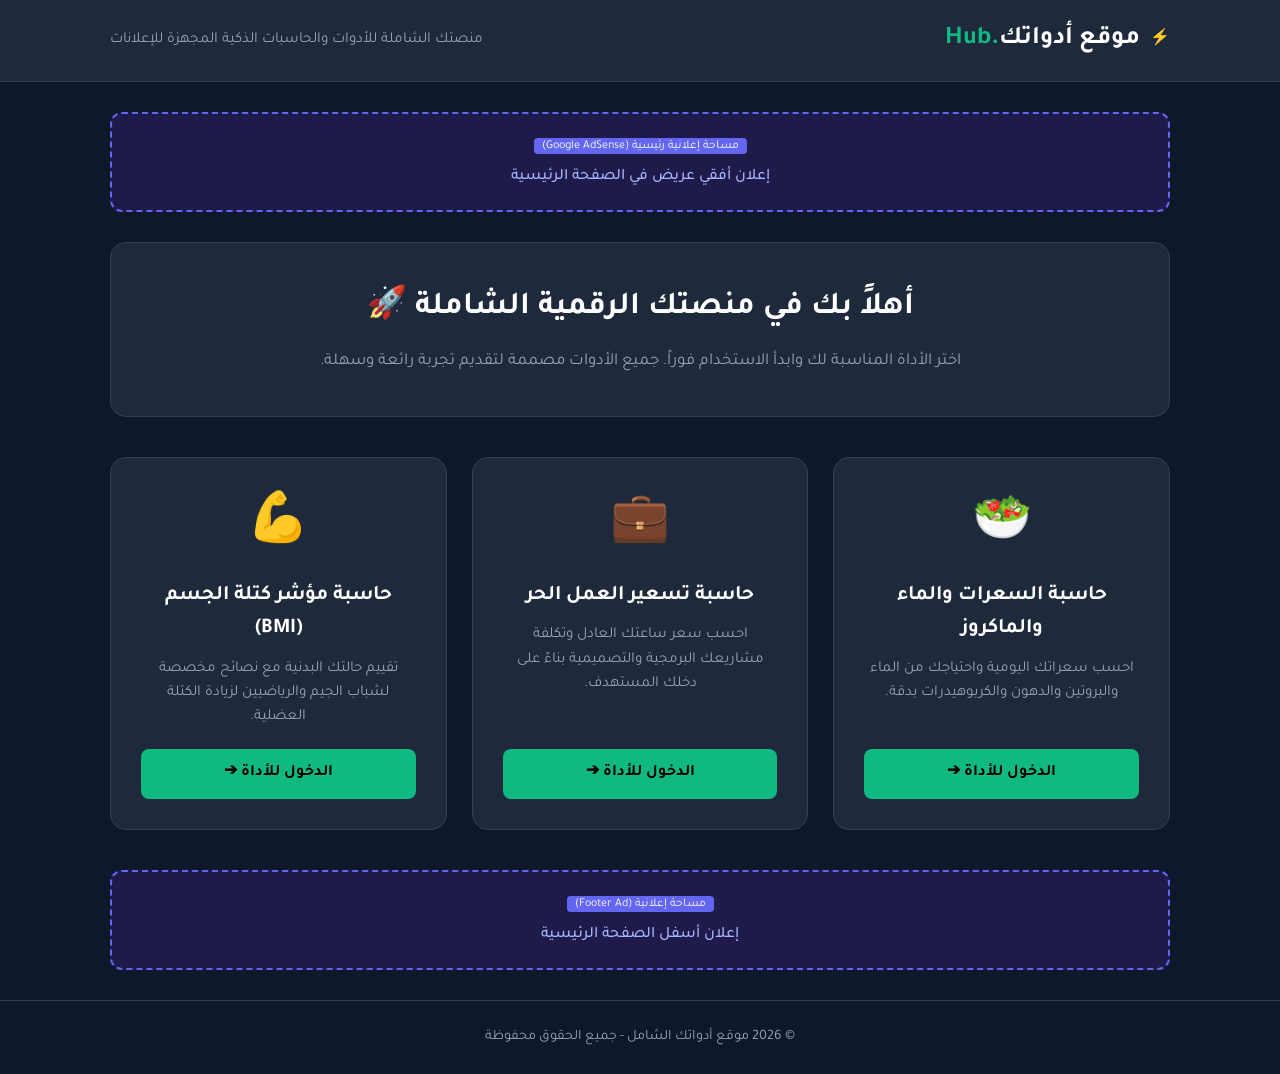
<file: index.html>
<!DOCTYPE html>

<html lang="ar" dir="rtl">
<head>
  <meta charset="UTF-8">
  <meta name="viewport" content="width=device-width, initial-scale=1.0">
  <title>بوابة أدواتك الذكية | الصفحة الرئيسية</title>
  <link rel="stylesheet" href="style.css">
  <link href="https://fonts.googleapis.com/css2?family=Tajawal:wght@400;500;700;800&display=swap" rel="stylesheet">
  <style>
    .hub-grid {
      display: grid;
      grid-template-columns: repeat(auto-fit, minmax(280px, 1fr));
      gap: 25px;
      margin: 40px 0;
    }
    .tool-card {
      background: var(--card-bg);
      border: 1px solid var(--border-color);
      border-radius: 16px;
      padding: 30px;
      text-align: center;
      transition: 0.3s ease;
      display: flex;
      flex-direction: column;
      justify-content: space-between;
    }
    .tool-card:hover {
      border-color: var(--accent-color);
      transform: translateY(-5px);
    }
    .tool-icon { font-size: 3rem; margin-bottom: 15px; }
    .tool-card h3 { font-size: 1.3rem; color: #fff; margin-bottom: 10px; }
    .tool-card p { color: var(--text-muted); font-size: 0.95rem; margin-bottom: 20px; }
    .btn-visit {
      display: inline-block;
      padding: 12px 25px;
      background-color: var(--accent-color);
      color: #000;
      font-weight: 700;
      border-radius: 8px;
      text-decoration: none;
      transition: 0.2s;
    }
    .btn-visit:hover { opacity: 0.9; }
  </style>
</head>
<body>

  <header class="navbar">
    <div class="container nav-container">
      <div class="logo">
        <span class="icon">⚡</span>
        <h2>موقع أدواتك<span>.Hub</span></h2>
      </div>
      <p class="tagline">منصتك الشاملة للأدوات والحاسبات الذكية المجهزة للإعلانات</p>
    </div>
  </header>

  <main class="container">
    <div class="ad-banner top-ad">
      <span class="ad-label">مساحة إعلانية رئيسية (Google AdSense)</span>
      <p>إعلان أفقي عريض في الصفحة الرئيسية</p>
    </div>

    <section class="card" style="text-align: center; padding: 40px 20px;">
      <h1 style="font-size: 2rem; color: #fff; margin-bottom: 15px;">أهلاً بك في منصتك الرقمية الشاملة 🚀</h1>
      <p style="color: var(--text-muted); font-size: 1.05rem; max-width: 700px; margin: 0 auto;">
        اختر الأداة المناسبة لك وابدأ الاستخدام فوراً. جميع الأدوات مصممة لتقديم تجربة رائعة وسهلة.
      </p>
    </section>

    <div class="hub-grid">
      <div class="tool-card">
        <div>
          <div class="tool-icon">🥗</div>
          <h3>حاسبة السعرات والماء والماكروز</h3>
          <p>احسب سعراتك اليومية واحتياجك من الماء والبروتين والدهون والكربوهيدرات بدقة.</p>
        </div>
        <a href="calories.html" class="btn-visit">الدخول للأداة ➔</a>
      </div>

      <div class="tool-card">
        <div>
          <div class="tool-icon">💼</div>
          <h3>حاسبة تسعير العمل الحر</h3>
          <p>احسب سعر ساعتك العادل وتكلفة مشاريعك البرمجية والتصميمية بناءً على دخلك المستهدف.</p>
        </div>
        <a href="freelance.html" class="btn-visit">الدخول للأداة ➔</a>
      </div>

      <div class="tool-card">
        <div>
          <div class="tool-icon">💪</div>
          <h3>حاسبة مؤشر كتلة الجسم (BMI)</h3>
          <p>تقييم حالتك البدنية مع نصائح مخصصة لشباب الجيم والرياضيين لزيادة الكتلة العضلية.</p>
        </div>
        <a href="bmi.html" class="btn-visit">الدخول للأداة ➔</a>
      </div>
    </div>

    <div class="ad-banner bottom-ad">
      <span class="ad-label">مساحة إعلانية (Footer Ad)</span>
      <p>إعلان أسفل الصفحة الرئيسية</p>
    </div>
  </main>

  <footer>
    <div class="container">
      <p>© 2026 موقع أدواتك الشامل - جميع الحقوق محفوظة</p>
    </div>
  </footer>

</body>
</html>
</file>
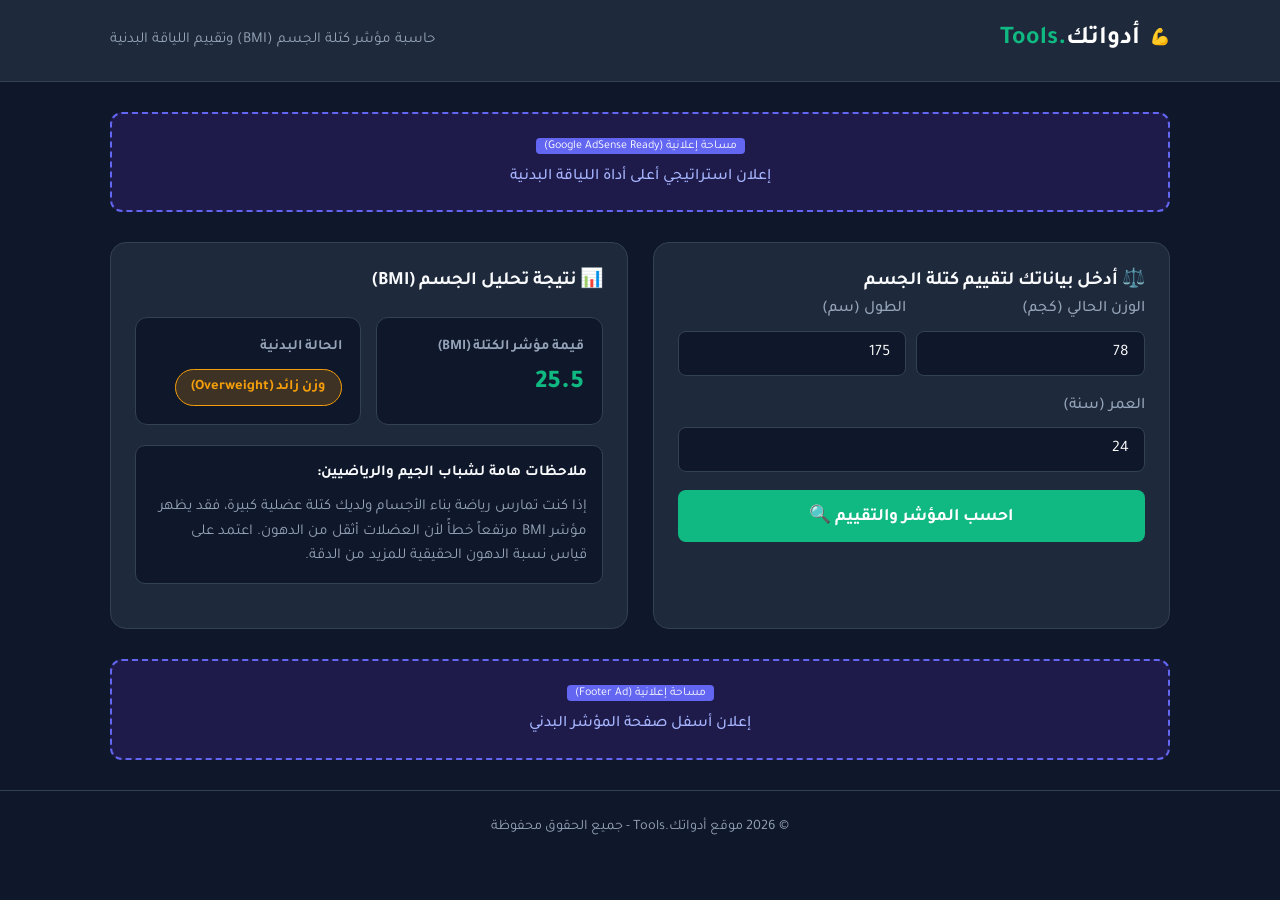
<file: bmi.html>
<!DOCTYPE html>
<html lang="ar" dir="rtl">
<head>
  <meta charset="UTF-8">
  <meta name="viewport" content="width=device-width, initial-scale=1.0">
  <title>أدواتك | حاسبة مؤشر كتلة الجسم BMI وتقييم اللياقة</title>
  <link rel="stylesheet" href="style.css">
  <link href="https://fonts.googleapis.com/css2?family=Tajawal:wght@400;500;700;800&display=swap" rel="stylesheet">
  <style>
    .bmi-badge {
      display: inline-block;
      padding: 6px 15px;
      border-radius: 20px;
      font-weight: 700;
      font-size: 0.9rem;
      margin-top: 10px;
    }
    .status-normal { background: rgba(16, 185, 129, 0.2); color: #10b981; border: 1px solid #10b981; }
    .status-overweight { background: rgba(245, 158, 11, 0.2); color: #f59e0b; border: 1px solid #f59e0b; }
    .status-underweight { background: rgba(59, 130, 246, 0.2); color: #3b82f6; border: 1px solid #3b82f6; }
    .status-obese { background: rgba(239, 68, 68, 0.2); color: #ef4444; border: 1px solid #ef4444; }
  </style>
</head>
<body>
  <header class="navbar">
    <div class="container nav-container">
      <div class="logo">
        <span class="icon">💪</span>
        <h2>أدواتك<span>.Tools</span></h2>
      </div>
      <p class="tagline">حاسبة مؤشر كتلة الجسم (BMI) وتقييم اللياقة البدنية</p>
    </div>
  </header>

  <main class="container">
    <div class="ad-banner top-ad">
      <span class="ad-label">مساحة إعلانية (Google AdSense Ready)</span>
      <p>إعلان استراتيجي أعلى أداة اللياقة البدنية</p>
    </div>

    <div class="main-grid">
      <section class="card form-section">
        <h3>⚖️ أدخل بياناتك لتقييم كتلة الجسم</h3>
        <form id="bmiForm">
          <div class="input-row" style="grid-template-columns: 1fr 1fr;">
            <div class="form-group">
              <label for="weight">الوزن الحالي (كجم)</label>
              <input type="number" id="weight" value="78" min="30" max="300" required>
            </div>
            <div class="form-group">
              <label for="height">الطول (سم)</label>
              <input type="number" id="height" value="175" min="100" max="230" required>
            </div>
          </div>
          <div class="form-group">
            <label for="age">العمر (سنة)</label>
            <input type="number" id="age" value="24" min="10" max="100" required>
          </div>
          <button type="submit" class="btn-submit" style="background-color: #10b981; color: #fff;">احسب المؤشر والتقييم 🔍</button>
        </form>
      </section>

      <section class="card results-section">
        <h3>📊 نتيجة تحليل الجسم (BMI)</h3>
        <div class="results-grid">
          <div class="result-box primary">
            <h4>قيمة مؤشر الكتلة (BMI)</h4>
            <div class="value" id="bmiValue">25.5</div>
          </div>
          <div class="result-box secondary">
            <h4>الحالة البدنية</h4>
            <div id="bmiStatusContainer">
              <span class="bmi-badge status-overweight" id="bmiStatusText">وزن زائد (Overweight)</span>
            </div>
          </div>
        </div>
        <div class="breakdown-card">
          <h4>ملاحظات هامة لشباب الجيم والرياضيين:</h4>
          <p id="bmiAdvice" style="color: var(--text-muted); font-size: 0.95rem; line-height: 1.6;">
            إذا كنت تمارس رياضة بناء الأجسام ولديك كتلة عضلية كبيرة، فقد يظهر مؤشر BMI مرتفعاً خطأً لأن العضلات أثقل من الدهون. اعتمد على قياس نسبة الدهون الحقيقية للمزيد من الدقة.
          </p>
        </div>
      </section>
    </div>

    <div class="ad-banner bottom-ad">
      <span class="ad-label">مساحة إعلانية (Footer Ad)</span>
      <p>إعلان أسفل صفحة المؤشر البدني</p>
    </div>
  </main>

  <footer>
    <div class="container">
      <p>© 2026 موقع أدواتك.Tools - جميع الحقوق محفوظة</p>
    </div>
  </footer>
  <script src="script_bmi.js"></script>
</body>
</html>
</file>
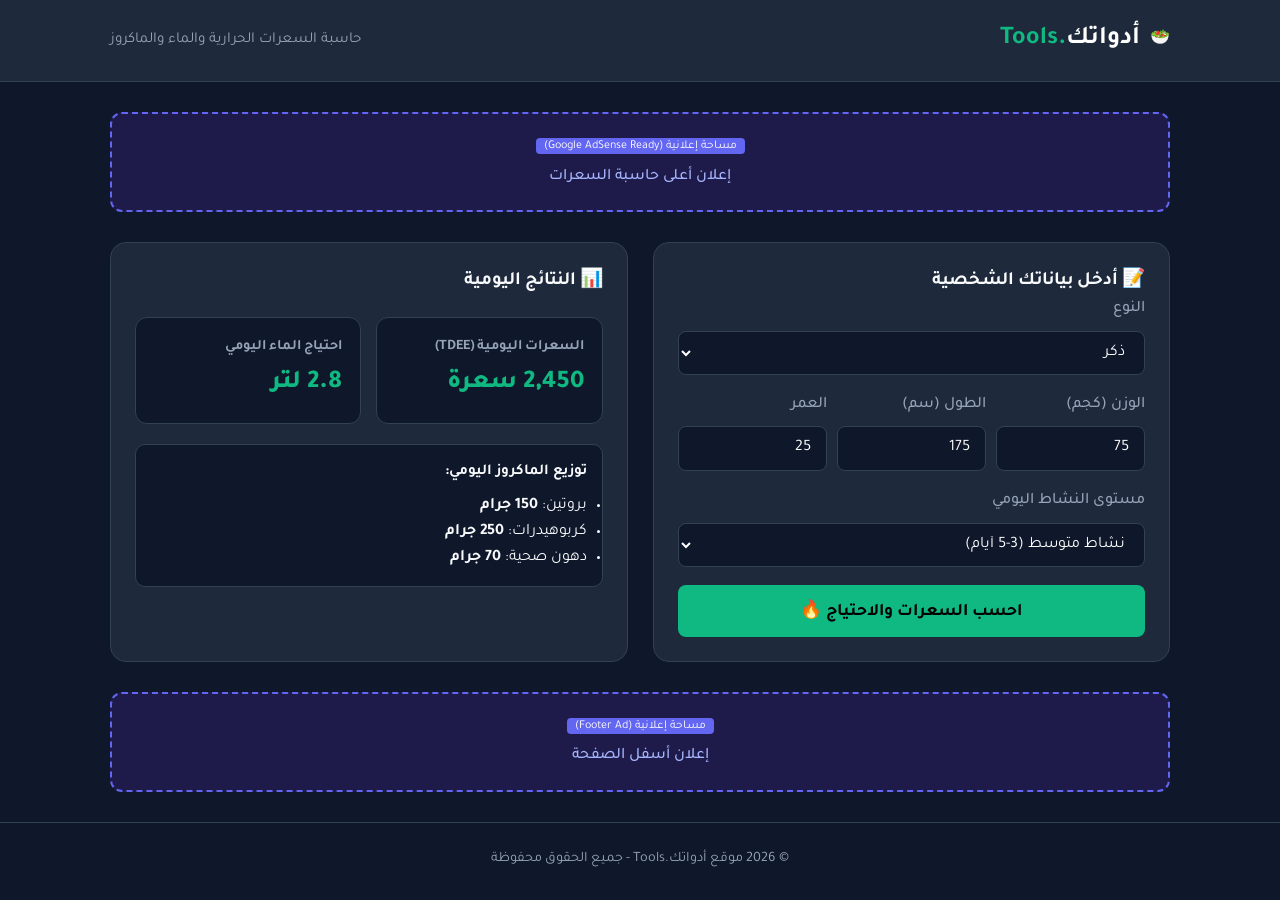
<file: calories.html>
<!DOCTYPE html>
<html lang="ar" dir="rtl">
<head>
  <meta charset="UTF-8">
  <meta name="viewport" content="width=device-width, initial-scale=1.0">
  <title>أدواتك | حاسبة السعرات الحرارية والماء والماكروز</title>
  <link rel="stylesheet" href="style.css">
  <link href="https://fonts.googleapis.com/css2?family=Tajawal:wght@400;500;700;800&display=swap" rel="stylesheet">
</head>
<body>
  <header class="navbar">
    <div class="container nav-container">
      <div class="logo">
        <span class="icon">🥗</span>
        <h2>أدواتك<span>.Tools</span></h2>
      </div>
      <p class="tagline">حاسبة السعرات الحرارية والماء والماكروز</p>
    </div>
  </header>

  <main class="container">
    <div class="ad-banner top-ad">
      <span class="ad-label">مساحة إعلانية (Google AdSense Ready)</span>
      <p>إعلان أعلى حاسبة السعرات</p>
    </div>

    <div class="main-grid">
      <section class="card form-section">
        <h3>📝 أدخل بياناتك الشخصية</h3>
        <form id="caloriesForm">
          <div class="form-group">
            <label for="gender">النوع</label>
            <select id="gender">
              <option value="male">ذكر</option>
              <option value="female">أنثى</option>
            </select>
          </div>
          <div class="input-row" style="grid-template-columns: 1fr 1fr 1fr;">
            <div class="form-group">
              <label for="weight">الوزن (كجم)</label>
              <input type="number" id="weight" value="75" required>
            </div>
            <div class="form-group">
              <label for="height">الطول (سم)</label>
              <input type="number" id="height" value="175" required>
            </div>
            <div class="form-group">
              <label for="age">العمر</label>
              <input type="number" id="age" value="25" required>
            </div>
          </div>
          <div class="form-group">
            <label for="activity">مستوى النشاط اليومي</label>
            <select id="activity">
              <option value="1.2">خامل (بدون تمرين)</option>
              <option value="1.375">نشاط خفيف (1-3 أيام)</option>
              <option value="1.55" selected>نشاط متوسط (3-5 أيام)</option>
              <option value="1.725">نشاط عالي (6-7 أيام)</option>
            </select>
          </div>
          <button type="submit" class="btn-submit">احسب السعرات والاحتياج 🔥</button>
        </form>
      </section>

      <section class="card results-section">
        <h3>📊 النتائج اليومية</h3>
        <div class="results-grid">
          <div class="result-box">
            <h4>السعرات اليومية (TDEE)</h4>
            <div class="value" id="tdeeValue">2,450 <span>سعرة</span></div>
          </div>
          <div class="result-box">
            <h4>احتياج الماء اليومي</h4>
            <div class="value" id="waterValue">2.8 <span>لتر</span></div>
          </div>
        </div>
        <div class="breakdown-card">
          <h4>توزيع الماكروز اليومي:</h4>
          <ul>
            <li><span>بروتين:</span> <b id="proteinVal">150 جرام</b></li>
            <li><span>كربوهيدرات:</span> <b id="carbsVal">250 جرام</b></li>
            <li><span>دهون صحية:</span> <b id="fatsVal">70 جرام</b></li>
          </ul>
        </div>
      </section>
    </div>

    <div class="ad-banner bottom-ad">
      <span class="ad-label">مساحة إعلانية (Footer Ad)</span>
      <p>إعلان أسفل الصفحة</p>
    </div>
  </main>

  <footer>
    <div class="container">
      <p>© 2026 موقع أدواتك.Tools - جميع الحقوق محفوظة</p>
    </div>
  </footer>
  <script src="script_calories.js"></script>
</body>
</html>
</file>
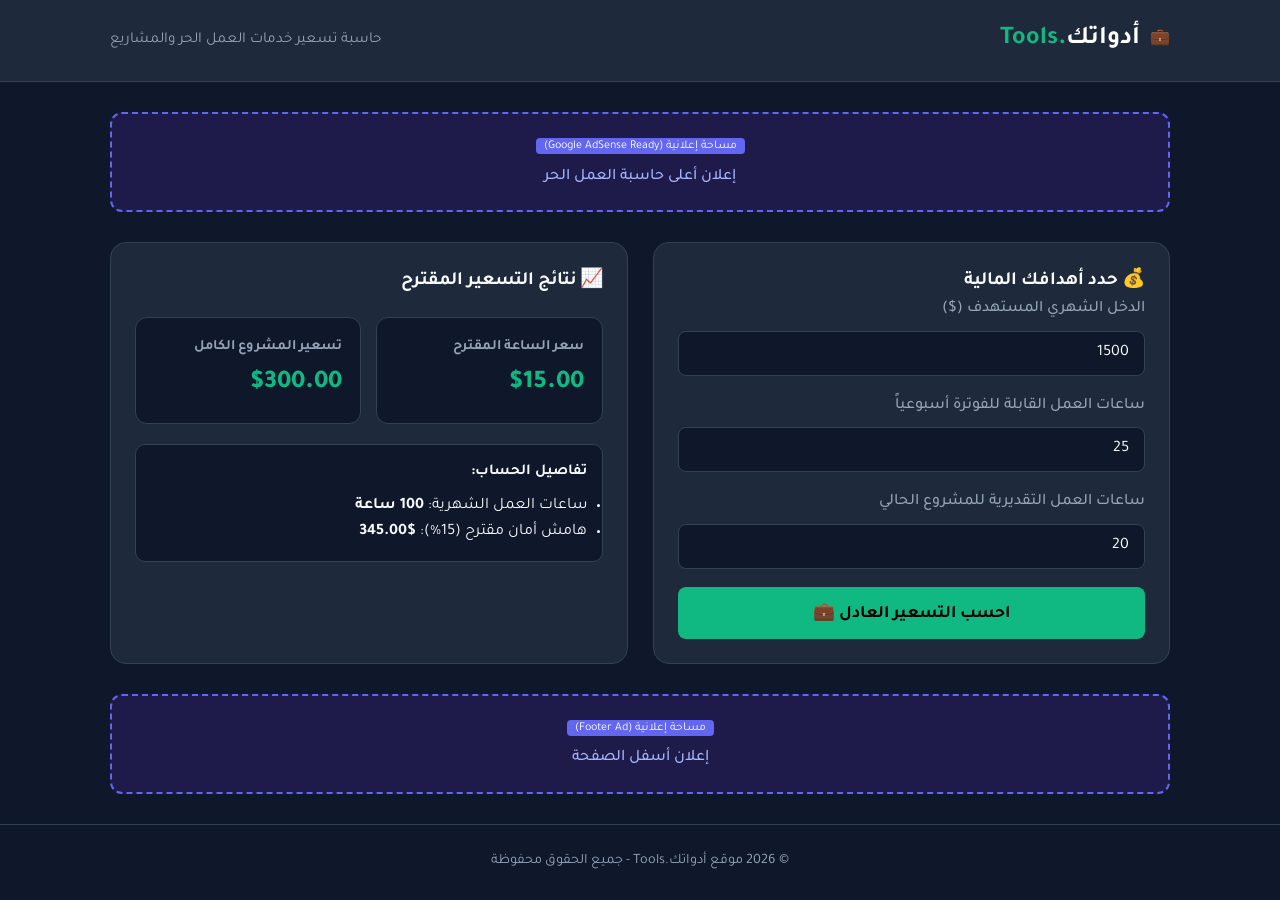
<file: freelance.html>
<!DOCTYPE html>
<html lang="ar" dir="rtl">
<head>
  <meta charset="UTF-8">
  <meta name="viewport" content="width=device-width, initial-scale=1.0">
  <title>أدواتك | حاسبة تسعير العمل الحر</title>
  <link rel="stylesheet" href="style.css">
  <link href="https://fonts.googleapis.com/css2?family=Tajawal:wght@400;500;700;800&display=swap" rel="stylesheet">
</head>
<body>
  <header class="navbar">
    <div class="container nav-container">
      <div class="logo">
        <span class="icon">💼</span>
        <h2>أدواتك<span>.Tools</span></h2>
      </div>
      <p class="tagline">حاسبة تسعير خدمات العمل الحر والمشاريع</p>
    </div>
  </header>

  <main class="container">
    <div class="ad-banner top-ad">
      <span class="ad-label">مساحة إعلانية (Google AdSense Ready)</span>
      <p>إعلان أعلى حاسبة العمل الحر</p>
    </div>

    <div class="main-grid">
      <section class="card form-section">
        <h3>💰 حدد أهدافك المالية</h3>
        <form id="freelanceForm">
          <div class="form-group">
            <label for="targetIncome">الدخل الشهري المستهدف ($)</label>
            <input type="number" id="targetIncome" value="1500" required>
          </div>
          <div class="form-group">
            <label for="billableHours">ساعات العمل القابلة للفوترة أسبوعياً</label>
            <input type="number" id="billableHours" value="25" required>
          </div>
          <div class="form-group">
            <label for="projectHours">ساعات العمل التقديرية للمشروع الحالي</label>
            <input type="number" id="projectHours" value="20" required>
          </div>
          <button type="submit" class="btn-submit">احسب التسعير العادل 💼</button>
        </form>
      </section>

      <section class="card results-section">
        <h3>📈 نتائج التسعير المقترح</h3>
        <div class="results-grid">
          <div class="result-box">
            <h4>سعر الساعة المقترح</h4>
            <div class="value" id="hourlyRate">$15.00</div>
          </div>
          <div class="result-box">
            <h4>تسعير المشروع الكامل</h4>
            <div class="value" id="projectQuote">$300.00</div>
          </div>
        </div>
        <div class="breakdown-card">
          <h4>تفاصيل الحساب:</h4>
          <ul>
            <li><span>ساعات العمل الشهرية:</span> <b id="monthlyHours">100 ساعة</b></li>
            <li><span>هامش أمان مقترح (15%):</span> <b id="bufferRate">$345.00</b></li>
          </ul>
        </div>
      </section>
    </div>

    <div class="ad-banner bottom-ad">
      <span class="ad-label">مساحة إعلانية (Footer Ad)</span>
      <p>إعلان أسفل الصفحة</p>
    </div>
  </main>

  <footer>
    <div class="container">
      <p>© 2026 موقع أدواتك.Tools - جميع الحقوق محفوظة</p>
    </div>
  </footer>
  <script src="script_freelance.js"></script>
</body>
</html>
</file>
<file: style.css>
:root {
  --bg-color: #0f172a;
  --card-bg: #1e293b;
  --accent-color: #10b981;
  --text-main: #f8fafc;
  --text-muted: #94a3b8;
  --border-color: #334155;
  --ad-bg: #1e1b4b;
  --ad-border: #6366f1;
}

* { 
  box-sizing: border-box; 
  margin: 0; 
  padding: 0; 
  font-family: 'Tajawal', sans-serif; 
}

body { 
  background-color: var(--bg-color); 
  color: var(--text-main); 
  line-height: 1.6; 
}

.container { 
  max-width: 1100px; 
  margin: 0 auto; 
  padding: 0 20px; 
}

.navbar { 
  background-color: var(--card-bg); 
  border-bottom: 1px solid var(--border-color); 
  padding: 20px 0; 
  margin-bottom: 30px; 
}

.nav-container { 
  display: flex; 
  justify-content: space-between; 
  align-items: center; 
  flex-wrap: wrap; 
}

.logo { 
  display: flex; 
  align-items: center; 
  gap: 10px; 
}

.logo h2 { 
  font-size: 1.6rem; 
  color: #fff; 
}

.logo h2 span { 
  color: var(--accent-color); 
}

.tagline { 
  color: var(--text-muted); 
  font-size: 0.95rem; 
}

.card { 
  background: var(--card-bg); 
  border: 1px solid var(--border-color); 
  border-radius: 16px; 
  padding: 24px; 
  margin-bottom: 30px; 
}

.main-grid { 
  display: grid; 
  grid-template-columns: 1fr 1fr; 
  gap: 25px; 
}

@media (max-width: 768px) { 
  .main-grid { 
    grid-template-columns: 1fr; 
  } 
}

.form-group { 
  margin-bottom: 18px; 
}

.form-group label { 
  display: block; 
  margin-bottom: 8px; 
  color: var(--text-muted); 
  font-weight: 500; 
}

input[type="number"], select { 
  width: 100%; 
  padding: 12px 15px; 
  border-radius: 8px; 
  border: 1px solid var(--border-color); 
  background-color: #0f172a; 
  color: #fff; 
  font-size: 1rem; 
  outline: none; 
}

input[type="number"]:focus, select:focus { 
  border-color: var(--accent-color); 
}

.input-row { 
  display: grid; 
  grid-template-columns: repeat(3, 1fr); 
  gap: 10px; 
}

.btn-submit { 
  width: 100%; 
  padding: 14px; 
  border: none; 
  border-radius: 8px; 
  background-color: var(--accent-color); 
  color: #000; 
  font-weight: 700; 
  font-size: 1.1rem; 
  cursor: pointer; 
  transition: 0.2s; 
}

.btn-submit:hover { 
  opacity: 0.9; 
}

.results-grid { 
  display: grid; 
  grid-template-columns: 1fr 1fr; 
  gap: 15px; 
  margin: 20px 0; 
}

.result-box { 
  background: #0f172a; 
  padding: 18px; 
  border-radius: 12px; 
  border: 1px solid var(--border-color); 
}

.result-box h4 { 
  font-size: 0.9rem; 
  color: var(--text-muted); 
}

.result-box .value { 
  font-size: 1.6rem; 
  font-weight: 800; 
  color: var(--accent-color); 
  margin-top: 5px; 
}

.breakdown-card { 
  background: #0f172a; 
  padding: 15px; 
  border-radius: 10px; 
  margin-bottom: 20px; 
  border: 1px solid var(--border-color); 
}

.breakdown-card h4 { 
  margin-bottom: 10px; 
  font-size: 0.95rem; 
  color: var(--text-main); 
}

.ad-banner { 
  background: var(--ad-bg); 
  border: 2px dashed var(--ad-border); 
  border-radius: 12px; 
  padding: 20px; 
  text-align: center; 
  margin-bottom: 30px; 
}

.ad-label { 
  font-size: 0.75rem; 
  background: var(--ad-border); 
  padding: 2px 8px; 
  border-radius: 4px; 
  color: #fff; 
}

.ad-banner p { 
  color: #a5b4fc; 
  margin-top: 5px; 
  font-weight: 500; 
}

.tips-grid { 
  display: grid; 
  grid-template-columns: repeat(auto-fit, minmax(250px, 1fr)); 
  gap: 20px; 
  margin-top: 15px; 
}

.tip-card { 
  background: #0f172a; 
  padding: 18px; 
  border-radius: 12px; 
  border: 1px solid var(--border-color); 
}

.tip-card h4 { 
  color: var(--accent-color); 
  margin-bottom: 8px; 
}

.tip-card p { 
  font-size: 0.9rem; 
  color: var(--text-muted); 
}

footer { 
  text-align: center; 
  padding: 25px 0; 
  border-top: 1px solid var(--border-color); 
  color: var(--text-muted); 
  font-size: 0.9rem; 
}
</file>
